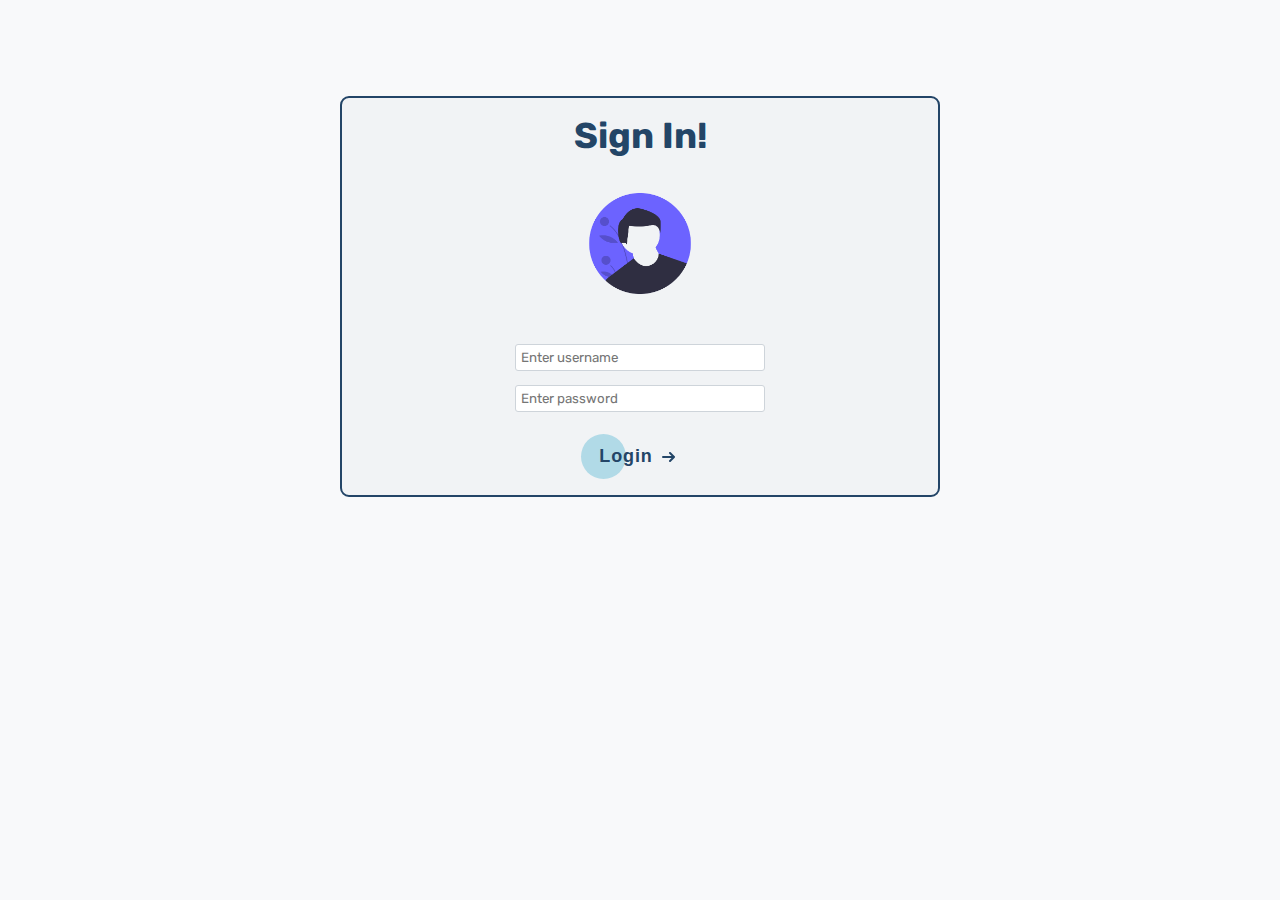
<file: index.html>
<!DOCTYPE html>
<html lang="en">
  <head>
    <meta charset="UTF-8" />
    <meta http-equiv="X-UA-Compatible" content="IE=edge" />
    <meta name="viewport" content="width=device-width, initial-scale=1.0" />
    <link rel="stylesheet" href="css/main.css" />

    <script defer src="js/services/storage.service.js"></script>
    <script defer src="js/services/users.service.js"></script>
    <script defer src="js/main.js"></script>
    <title>Safe Content</title>
  </head>
  <body>
    <section class="login" onsubmit="onLogin(event)">
      <h2>Sign In!</h2>
      <img src="img/login-user.png" alt="" />
      <form onsubmit="" class="signin">
        <input type="text" placeholder="Enter username" name="username" />
        <input type="text" placeholder="Enter password" name="password" />
        <button class="btn-login">
          <span>Login</span>
          <svg viewBox="0 0 13 10" height="10px" width="15px">
            <path d="M1,5 L11,5"></path>
            <polyline points="8 1 12 5 8 9"></polyline>
          </svg>
        </button>
      </form>
    </section>

    <section class="safe-content hidden">
      <h2>Welcome back, <span class="username"></span>!</h2>
      <div class="safe-img">
        <img src="img/safe-content.jpg" alt="" />
      </div>
      <div class="btns-container">
        <a class="btn btn-admin hidden" href="admin.html">Admin</a>
        <button class="btn" onclick="onLogout()">Log out</button>
      </div>
    </section>
  </body>
</html>
</file>
<file: css/main.css>
@import url('https://fonts.googleapis.com/css2?family=Rubik:wght@400;700&display=swap');
@import 'login.css';
@import 'safe-content.css';

* {
  box-sizing: border-box;
  margin: 0;
}

html {
  font-size: 10px;
}

body {
  background-color: #f8f9fa;
  color: #234567;
  font-family: 'Rubik', sans-serif;
}

h2 {
  font-size: 3.6rem;
}

.hidden {
  display: none;
  visibility: hidden;
  opacity: 0;
}
</file>
